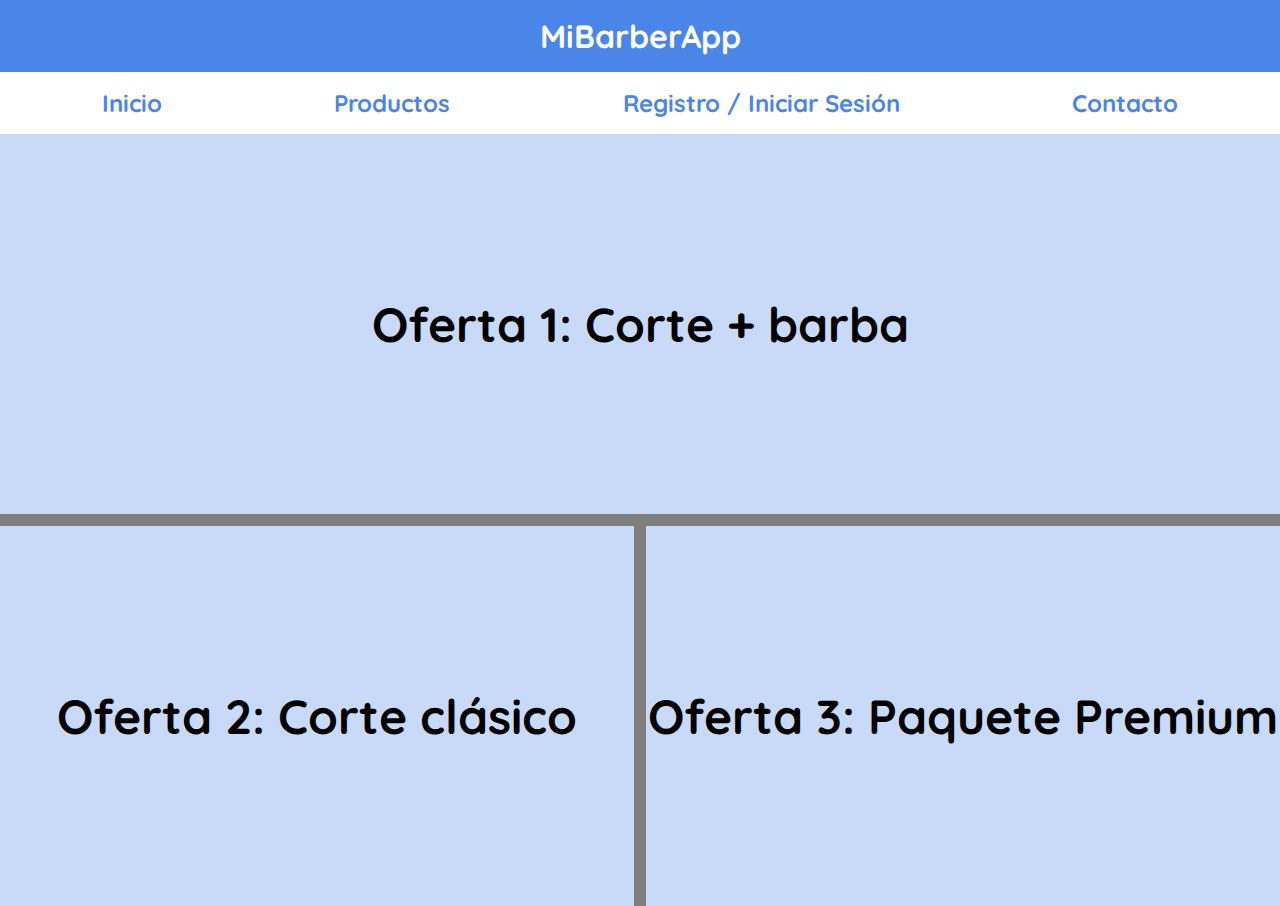
<file: index.html>
<!DOCTYPE html>
<html lang="es">
    <head>
        <meta charset="UTF-8">
        <meta name="viewport" content="width=device-width, initial-scale=1.0">
        <title>MiBarberApp</title>
        <link href="./style.css" rel="stylesheet" />
    </head>
    <body>
        <header class="cabeza">
          <div class="titulo">
            <h1>MiBarberApp</h1>
          </div>
          <nav class="menu">
            <a href="./index.html">Inicio</a>
            <a href="./productos.html">Productos</a>
            <a href="./login.html">Registro / Iniciar Sesión</a>
            <a href="./contacto.html">Contacto</a>
          </nav>
        </header>
    
        <main class="ofertas">
          <section class="oferta-fila1">
            <div id="oferta1">Oferta 1: Corte + barba</div>
          </section>
          <section class="oferta-fila2">
            <div id="oferta2">Oferta 2: Corte clásico</div>
            <div id="oferta3">Oferta 3: Paquete Premium</div>
          </section>
        </main>
    </body>
</html>
</file>
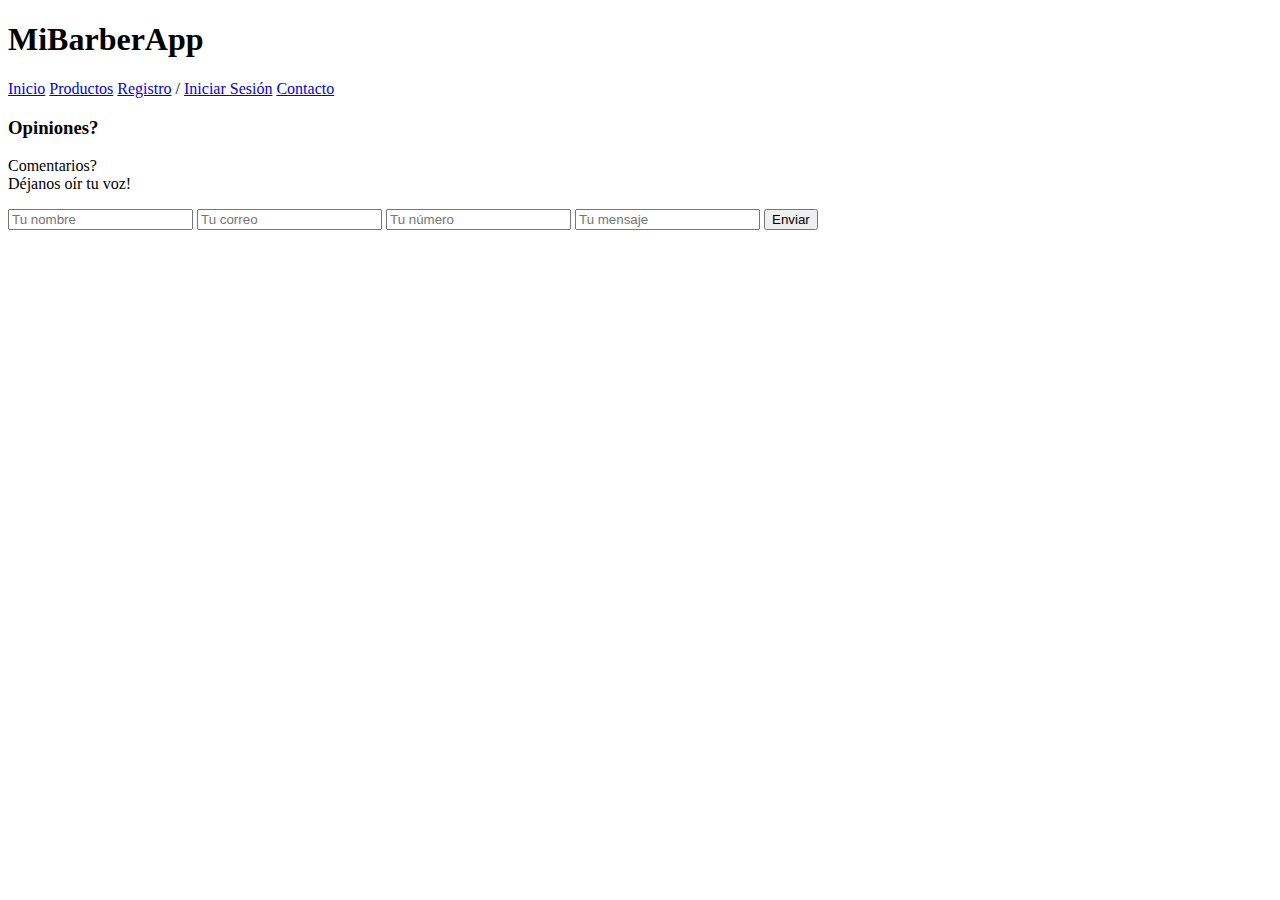
<file: contacto.html>
<!DOCTYPE html>
<html lang="es">
<head>
  <meta charset="UTF-8">
  <title>MiBarberApp - Contacto</title>
</head>
<body>
  <h1>MiBarberApp</h1>

 <!--Navegacion-->
  <nav>
    <a href="#">Inicio</a>
    <a href="#">Productos</a>
    <a href="#">Registro</a> /
    <a href="#">Iniciar Sesión</a>
    <a href="#">Contacto</a>
  </nav>

  <h3>Opiniones?</h3>
  <p>Comentarios?<br>
  Déjanos oír tu voz!</p>

  <!-- Formulario de contacto -->
  <form>
    <input type="text" placeholder="Tu nombre">
    <input type="email" placeholder="Tu correo">
    <input type="tel" placeholder="Tu número">
    <input type="text" placeholder="Tu mensaje">
    <input type="submit" value="Enviar">
  </form>
</body>
</html>
</file>
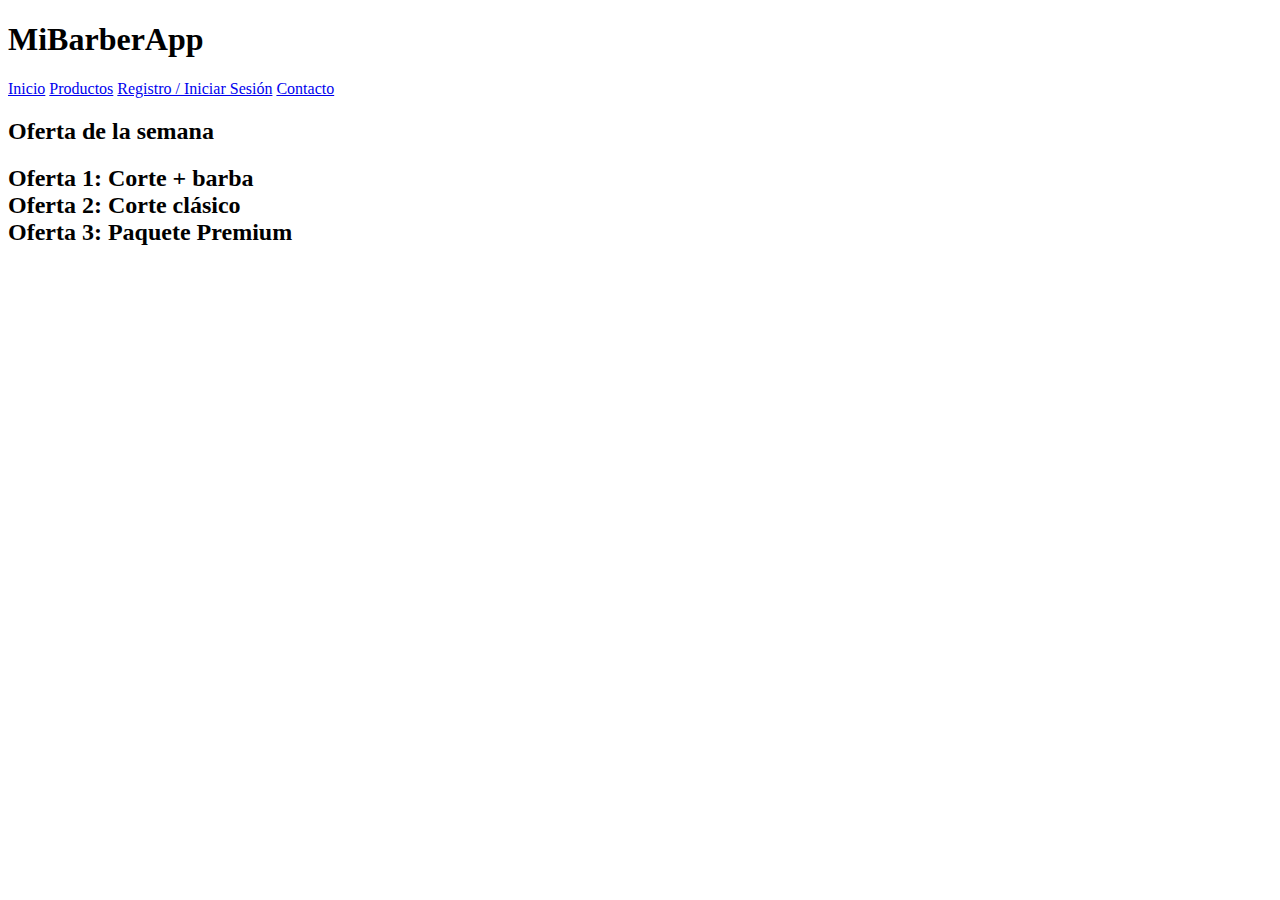
<file: inicio.html>
<!DOCTYPE html>
<html lang="es">
<head>
    <meta charset="UTF-8">
    <meta name="viewport" content="width=device-width, initial-scale=1.0">
    <title>MiBarberApp</title>
</head>
<body>
    <h1>MiBarberApp</h1>
    <nav>
        <a href="#">Inicio</a>
        <a href="#">Productos</a>
        <a href="#">Registro / Iniciar Sesión</a>
        <a href="#">Contacto</a>
    </nav>

    <h2>Oferta de la semana<h2>
    <section>
        <div>Oferta 1: Corte + barba</div>
        <div>Oferta 2: Corte clásico</div>
        <div>Oferta 3: Paquete Premium</div>
    </section>
</body>
</html>
</file>
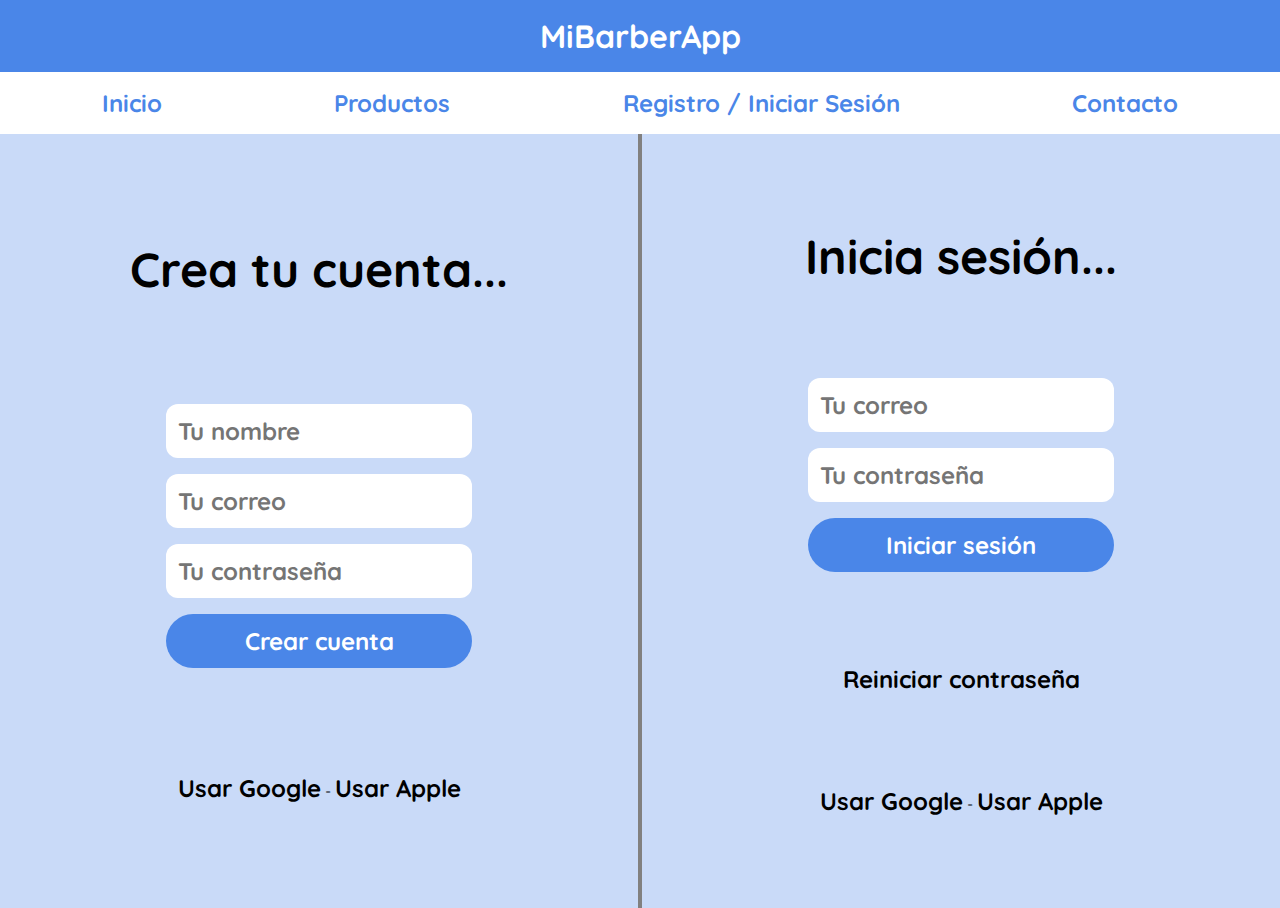
<file: login.html>
<!DOCTYPE html>
<html lang="es">
  <head>
    <meta charset="UTF-8" />
    <meta name="viewport" content="width=device-width, initial-scale=1" />
    <title>MiBarberApp</title>
    <link href="./style.css" rel="stylesheet" />
  </head>
  <body>
    <header class="cabeza">
      <div class="titulo">
        <h1>MiBarberApp</h1>
      </div>
      <nav class="menu">
        <a href="./index.html">Inicio</a>
        <a href="./productos.html">Productos</a>
        <a href="./login.html">Registro / Iniciar Sesión</a>
        <a href="./contacto.html">Contacto</a>
      </nav>
    </header>
    <main class="registro-login">
      <!-- Crear cuenta -->
      <section class="registro">
        <div class="registro-texto">Crea tu cuenta...</div>
        <div class="registro-data">
          <form>
            <input type="text" placeholder="Tu nombre" />
            <input type="text" placeholder="Tu correo" />
            <input type="text" placeholder="Tu contraseña" />
            <button>Crear cuenta</button>
          </form>
        </div>
        <div class="registro-externo">
          <a href="">Usar Google</a> - <a href="">Usar Apple</a>
        </div>
      </section>

      <!-- Iniciar sesión -->
      <section class="login">
        <div class="login-texto">Inicia sesión...</div>
        <div class="login-data">
          <form>
            <input type="text" placeholder="Tu correo" />
            <input type="text" placeholder="Tu contraseña" />
            <button>Iniciar sesión</button>
          </form>
        </div>
        <div class="reinicio">
          <a href="">Reiniciar contraseña</a>
        </div>
        <div class="login-externo">
          <a href="">Usar Google</a> - <a href="">Usar Apple</a>
        </div>
      </section>
    </main>
  </body>
</html>
</file>
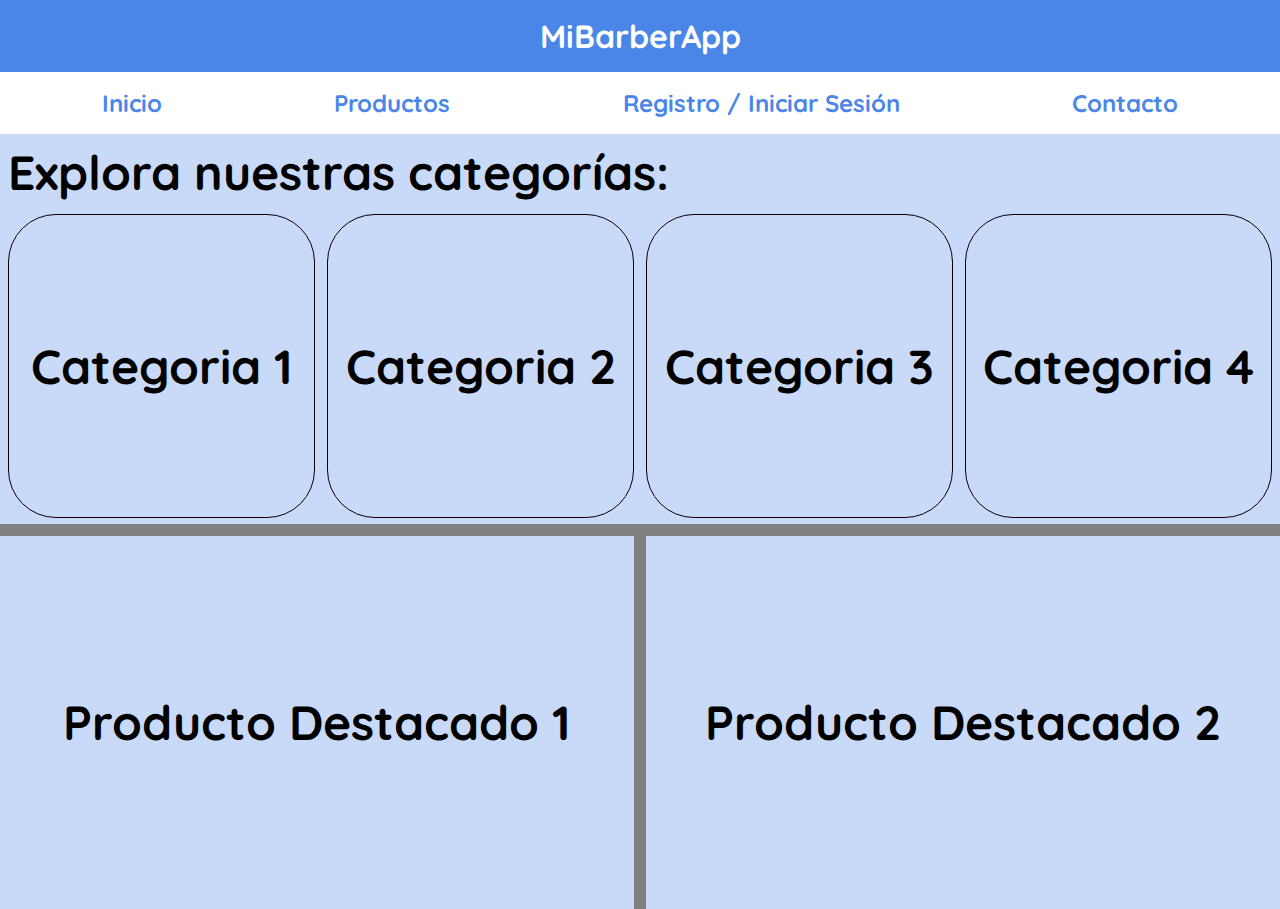
<file: productos.html>
<!DOCTYPE html>
<html lang="es">
  <head>
    <meta charset="UTF-8" />
    <meta name="viewport" content="width=device-width, initial-scale=1" />
    <title>MiBarberApp</title>
    <link href="./style.css" rel="stylesheet" />
  </head>
  <body>
    <header class="cabeza">
      <div class="titulo">
        <h1>MiBarberApp</h1>
      </div>
      <nav class="menu">
        <a href="./index.html">Inicio</a>
        <a href="./productos.html">Productos</a>
        <a href="./login.html">Registro / Iniciar Sesión</a>
        <a href="./contacto.html">Contacto</a>
      </nav>
    </header>
    <main class="productos">
      <section class="categorias">
        <div id="categoria-texto">Explora nuestras categorías:</div>
        <div id="categoria-tarjetas">
          <div class="tarjeta1">Categoria 1</div>
          <div class="tarjeta2">Categoria 2</div>
          <div class="tarjeta3">Categoria 3</div>
          <div class="tarjeta4">Categoria 4</div>
        </div>
      </section>
      <section class="destacados">
        <div id="producto1">Producto Destacado 1</div>
        <div id="producto2">Producto Destacado 2</div>
      </section>
    </main>
  </body>
</html>
</file>
<file: style.css>
/* Generales */

@import url("https://fonts.googleapis.com/css2?family=Quicksand:wght@300..700&display=swap");

* {
  font-family: "Quicksand", sans-serif;
  margin: 0;
  padding: 0;
}

body {
  background-color: rgb(129, 128, 128);
}

/* Encabezado y menu */

.cabeza {
  background-color: #4a86e8ff;
}

.titulo {
  background-color: #4a86e8ff;
  display: flex;
  justify-content: center;
  font-size: 1em;
  color: white;
}

.titulo h1 {
  padding: 0.5em 0 0.5em 0;
}

.menu {
  background-color: white;
  display: flex;
  justify-content: space-around;
  padding: 1em;
}

.menu a {
  text-decoration: none;
  color: #4a86e8ff;
  font-weight: bold;
  font-size: 1.5rem;
}

.menu a:hover {
  color: black;
}

/* Inicio */

.ofertas {
  display: flex;
  font-size: 3rem;
  font-weight: bold;
  flex-direction: column;
  justify-content: space-around;
  row-gap: 0.25em;
}

.oferta-fila1 {
  display: flex;
  flex-direction: row;
  height: 42.22vh;
  justify-content: center;
  align-items: center;
}

.oferta-fila2 {
  display: flex;
  flex-direction: row;
  height: 42.22vh;
  justify-content: space-around;
  align-items: center;
  column-gap: 0.25em;
}

#oferta1,
#oferta2,
#oferta3 {
  background-color: #c9daf8ff;
  width: 100%;
  height: 100%;
  display: flex;
  justify-content: center;
  align-items: center;
}

/* Productos */

.productos {
  display: flex;
  font-size: 3rem;
  font-weight: bold;
  flex-direction: column;
  justify-content: space-around;
  row-gap: 0.25em;
}

.categorias {
  padding: 0.5rem;
  background-color: #c9daf8ff;
  display: flex;
  flex-direction: column;
  height: 41.5vh;
  justify-content: space-around;
  row-gap: 0.25em;
}

#categoria-tarjetas {
  width: 100%;
  height: 100%;
  display: flex;
  flex-direction: row;
  justify-content: space-around;
  column-gap: 0.25em;
}

.tarjeta1,
.tarjeta2,
.tarjeta3,
.tarjeta4 {
  width: 100%;
  height: 100%;
  display: flex;
  justify-content: center;
  align-items: center;
  border: black 1px solid;
  border-radius: 1em;
}

.destacados {
  display: flex;
  flex-direction: row;
  height: 41.5vh;
  justify-content: space-around;
  align-items: center;
  column-gap: 0.25em;
}

#producto1,
#producto2 {
  background-color: #c9daf8ff;
  width: 100%;
  height: 100%;
  display: flex;
  justify-content: center;
  align-items: center;
}

/* registro y login */

.registro-login {
  display: flex;
  flex-direction: row;
  justify-content: space-around;
  column-gap: 0.25em;
}

.registro,
.login {
  background-color: #c9daf8ff;
  width: 100%;
  height: 86vh;
  display: flex;
  flex-direction: column;
  justify-content: space-evenly;
  align-items: center;
}

.registro-texto,
.login-texto {
  font-size: 3rem;
  font-weight: bold;
}

.registro-data form,
.login-data form {
  display: flex;
  flex-direction: column;
  row-gap: 1rem;
}

.registro-data input,
.login-data input {
  font-size: 1.5rem;
  font-weight: bold;
  border-radius: 0.5em;
  border: none;
  padding: 0.5em;
  background-color: white;
  color: #999999;
}

.registro-data button,
.login-data button {
  font-size: 1.5rem;
  font-weight: bold;
  border-radius: 9999px;
  border: none;
  padding: 0.5em;
  background-color: #4a86e8ff;
  color: white;
}

.registro-externo a,
.login-externo a,
.reinicio a {
  font-size: 1.5rem;
  font-weight: bold;
  text-decoration: none;
  color: black;
}

.registro-externo a:hover,
.login-externo a:hover,
.reinicio a:hover {
  color: #4a86e8ff;
}

/* Contacto */

.contacto {
  width: 100%;
  height: 86vh;
  display: flex;
  flex-direction: row;
  justify-content: space-around;
  align-items: center;
  column-gap: 0.25em;
}

.accion {
  background-color: #c9daf8ff;
  width: 100%;
  height: 100%;
  display: flex;
  justify-content: center;
  align-items: center;
  font-size: 6rem;
  font-weight: bold;
}

.mensaje-accion {
  text-align: center;
  font-size: 6rem;
  font-weight: bold;
}

.formulario {
  background-color: #c9daf8ff;
  width: 100%;
  height: 100%;
  display: flex;
  justify-content: center;
  align-items: center;
  font-size: 3rem;
  font-weight: bold;
}

.formulario-data form {
  display: flex;
  flex-direction: column;
  align-items: center;
  row-gap: 1rem;
}

.formulario-data input {
  width: 100%;
  font-size: 1.5rem;
  font-weight: bold;
  border-radius: 0.5em;
  border: none;
  padding: 0.5em;
  background-color: white;
  color: #999999;
}

.formulario-data textarea {
  width: 100%;
  font-size: 1.5rem;
  font-weight: bold;
  border-radius: 0.5em;
  border: none;
  padding: 0.5em;
  background-color: white;
  color: #999999;
  resize: vertical;
  height: 10vh;
}

.formulario-data button {
  width: 25%;
  font-size: 1.5rem;
  font-weight: bold;
  border-radius: 9999px;
  border: none;
  padding: 0.5em;
  background-color: #4a86e8ff;
  color: white;
}
</file>
